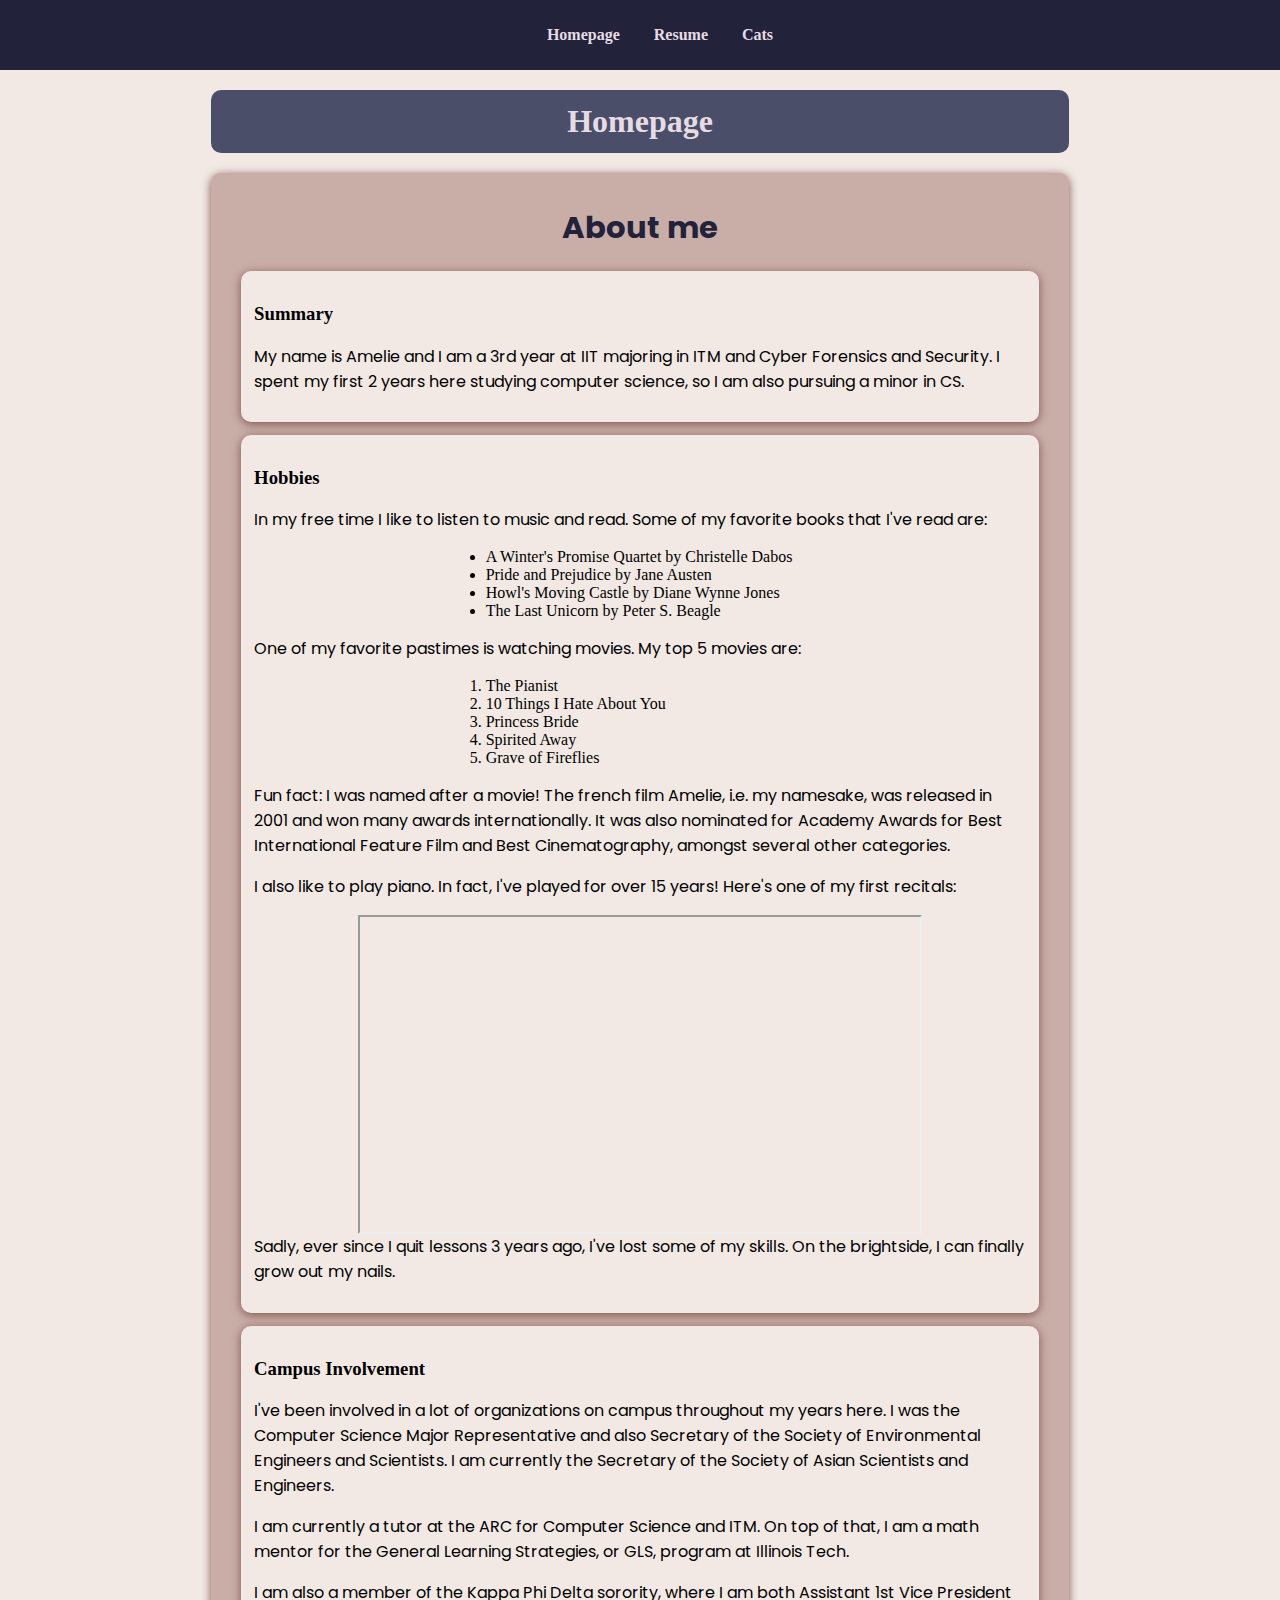
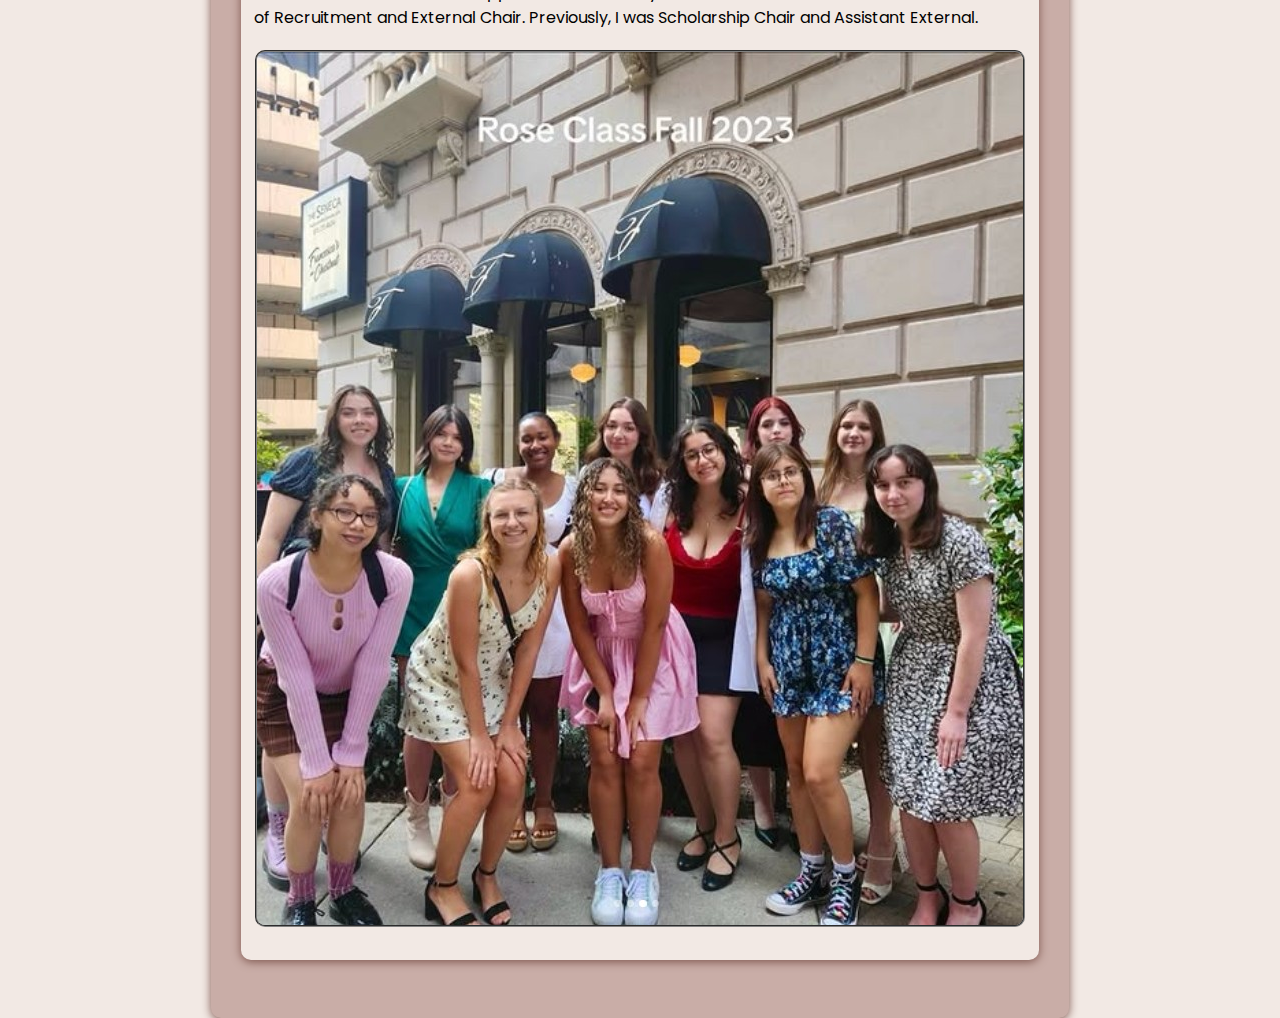
<file: index.html>
<!DOCTYPE html>
<html lang="en">
<head>
  <meta charset="utf-8">
  <title>Homepage</title>
  <link rel="stylesheet" href="css/style.css">
  <link rel="reset" href="css/reset.css">
</head>

<body>
  <nav>
    <ul>
      <li><a href="index.html">Homepage</a></li>
      <li><a href="resume.html">Resume</a></li>
      <li><a href="cats.html">Cats</a></li>
    </ul>
  </nav>
  <main>
    <h1 id="homepage" class="home">Homepage</h1> 
    <div class="container">
      <h2>About me</h2>
      <section id="about-me" class="home">
        <h3>Summary</h3>
        <p>My name is Amelie and I am a 3rd year at IIT majoring in ITM and Cyber Forensics and Security. 
          I spent my first 2 years here studying computer science, so I am also pursuing a minor in CS.</p>
      </section>
      
      <section id="hobbies" class="home">
        <h3>Hobbies</h3>
        <p>In my free time I like to listen to music and read. Some of my favorite books that I've read are:</p>
        <ul class="hobby-list">
          <li>A Winter's Promise Quartet by Christelle Dabos</li>
          <li>Pride and Prejudice by Jane Austen</li>
          <li>Howl's Moving Castle by Diane Wynne Jones</li>
          <li>The Last Unicorn by Peter S. Beagle</li>
        </ul>
        <p>One of my favorite pastimes is watching movies. My top 5 movies are:</p>
        <ol class="hobby-list">
          <li>The Pianist</li>
          <li>10 Things I Hate About You</li>
          <li>Princess Bride</li>
          <li>Spirited Away</li>
          <li>Grave of Fireflies</li>
        </ol>
        <p>Fun fact: I was named after a movie! The french film Amelie, i.e. my namesake, was released in 2001 and won many awards internationally. It was also 
        nominated for Academy Awards for Best International Feature Film and Best Cinematography, amongst several other categories.</p>            
        <p>I also like to play piano. In fact, I've played for over 15 years! Here's one of my first recitals:</p>
        <iframe width="560" height="315" src="https://www.youtube.com/embed/2jISie4NhV0?si=1bCeDDrZWQEXn5vl" title="YouTube video player" allow="accelerometer; autoplay; clipboard-write; encrypted-media; gyroscope; picture-in-picture; web-share" referrerpolicy="strict-origin-when-cross-origin" allowfullscreen></iframe>
        <p>Sadly, ever since I quit lessons 3 years ago, I've lost some of my skills. On the brightside, I can finally grow out my nails.</p>
      </section>
      
      <section id="camp_inv" class="home">
        <h3>Campus Involvement</h3>
        <p>I've been involved in a lot of organizations on campus throughout my years here. I was the Computer Science Major Representative and also Secretary
        of the Society of Environmental Engineers and Scientists. I am currently the Secretary of the Society of Asian Scientists and Engineers.</p>
        <p>I am currently a tutor at the ARC for Computer Science and ITM. On top of that, I am a math mentor for the General Learning Strategies, or GLS, program at Illinois Tech.</p>
        <p>I am also a member of the Kappa Phi Delta sorority, where I am both Assistant 1st Vice President of Recruitment and External Chair. Previously, I was Scholarship Chair and Assistant External.</p>
        <img src="media/kpd_rose_class.jpg" alt="Kappa Phi Delta Sorority Rose Class Fall 2023, outside of Francesca's on Chestnut.">
      </section>
    </div>
  </main>
</body>
</html>
</file>
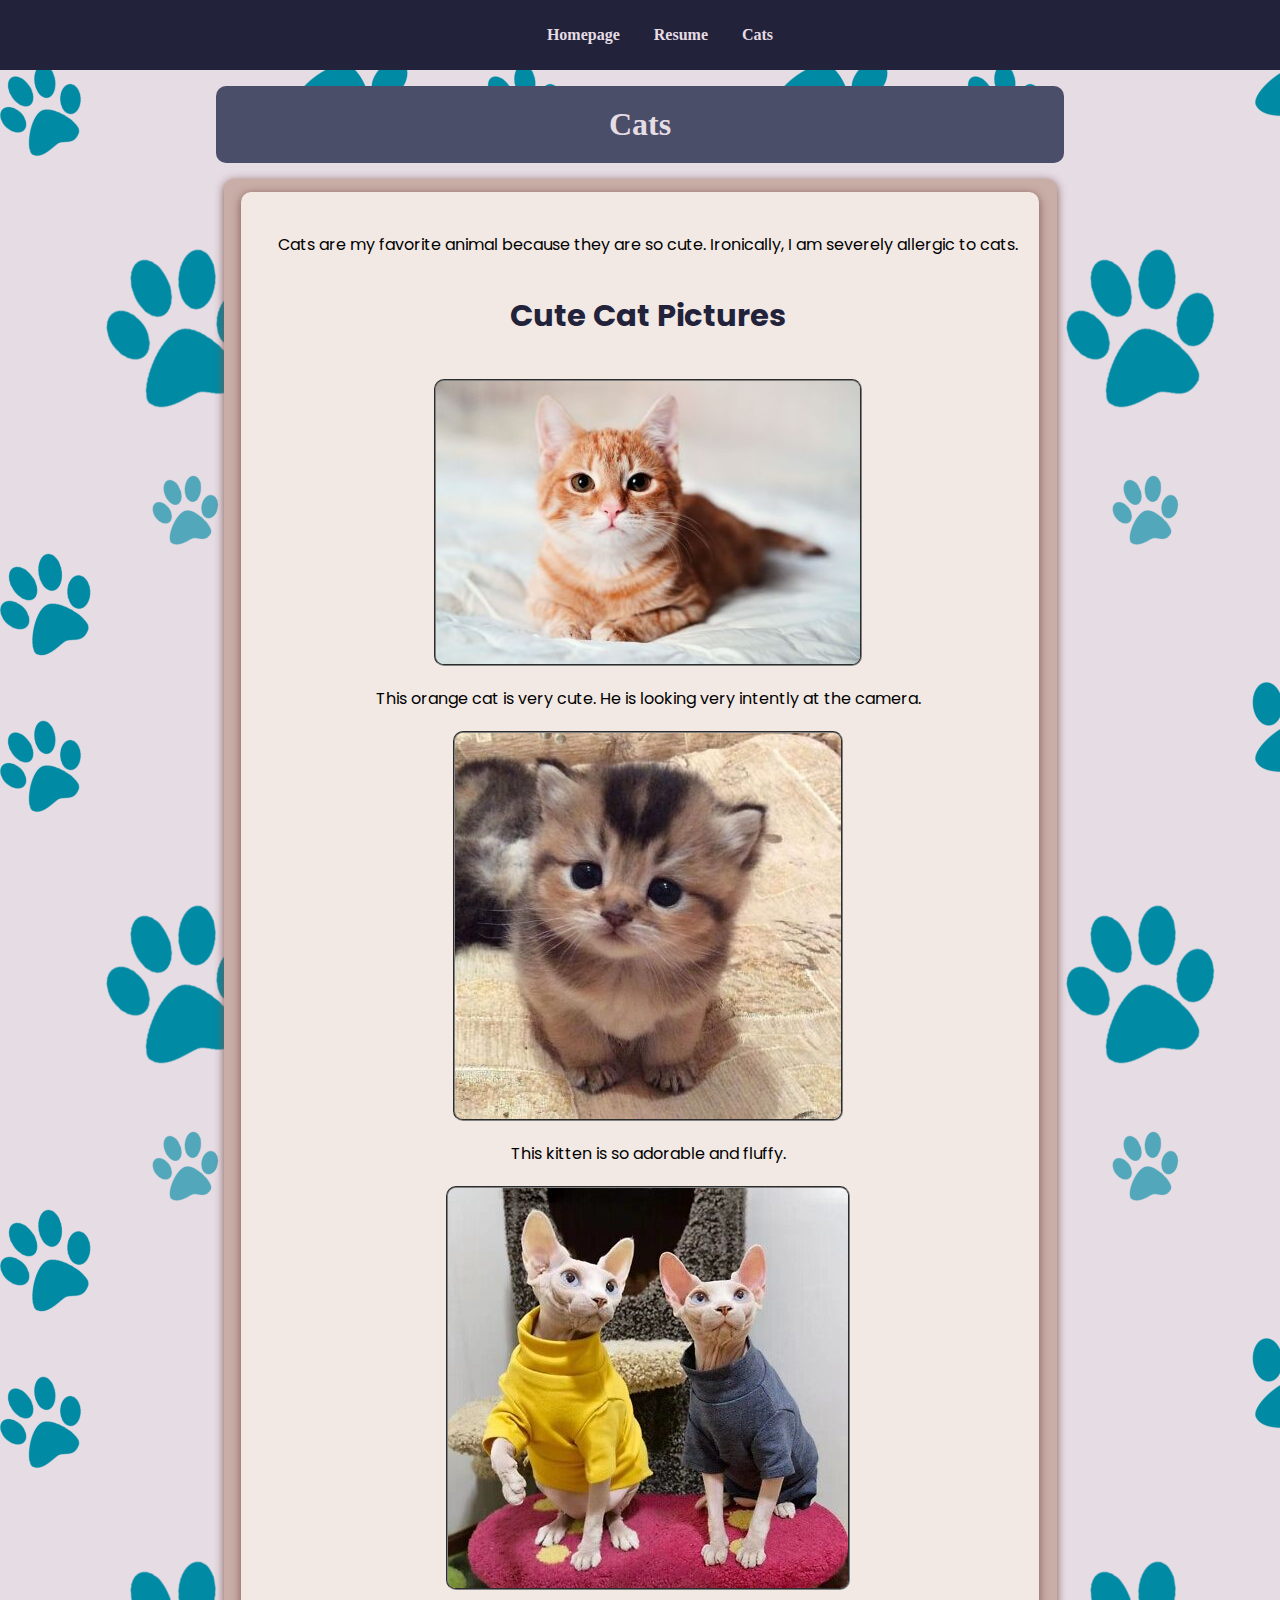
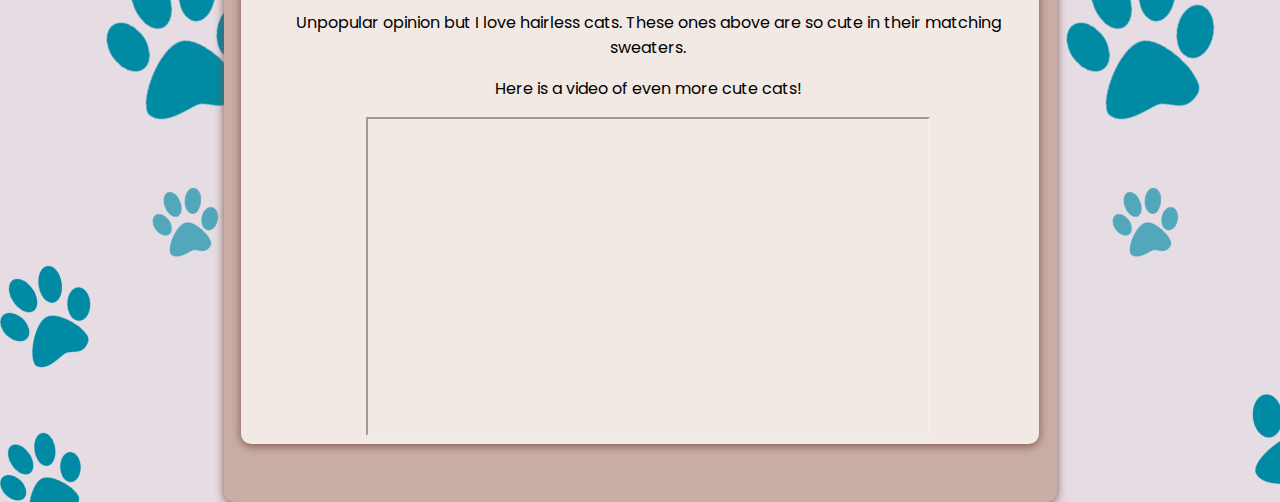
<file: cats.html>
<!DOCTYPE html>
<html lang="en">
<head>
  <meta charset="utf-8">
  <title>Cats</title>
  <link rel="stylesheet" href="css/style.css">
  <link rel="reset" href="css/reset.css">
</head>

<body id="cats-body">
  <nav>
    <ul>
      <li><a href="index.html">Homepage</a></li>
      <li><a href="resume.html">Resume</a></li>
      <li><a href="cats.html">Cats</a></li>
    </ul>
  </nav>
  <main id="cats">
    <h1 class="cats">Cats</h1>
    <div class="container">
      <section class="cats">
        <p>Cats are my favorite animal because they are so cute. Ironically, I am severely allergic to cats.</p>
        <h2>Cute Cat Pictures</h2>
        <img src="media/cat1.jpg" alt="Orange cat laying on white sheets facing camera.">
        <p>This orange cat is very cute. He is looking very intently at the camera.</p>
        <img src="media/cat2.jpg" alt="Small, cute fluffy kitten sitting on a cushion.">
        <p>This kitten is so adorable and fluffy.</p>
        <img src="media/cat3.jpg" alt="2 hairless cats sitting on a catree, left cat wearing a yellow sweater, right cat wearing a blue-gray sweater.">   
        <p>Unpopular opinion but I love hairless cats. These ones above are so cute in their matching sweaters.</p>
        <p>Here is a video of even more cute cats!</p>
        <iframe width="560" height="315" src="https://www.youtube.com/embed/BgIgKcqPd4k?si=SM7JoMPrveOSrSDV" title="YouTube video player" allow="accelerometer; autoplay; clipboard-write; encrypted-media; gyroscope; picture-in-picture; web-share" referrerpolicy="strict-origin-when-cross-origin" allowfullscreen></iframe>
      </section>
    </div>
  </main>
</body>
</html>
</file>
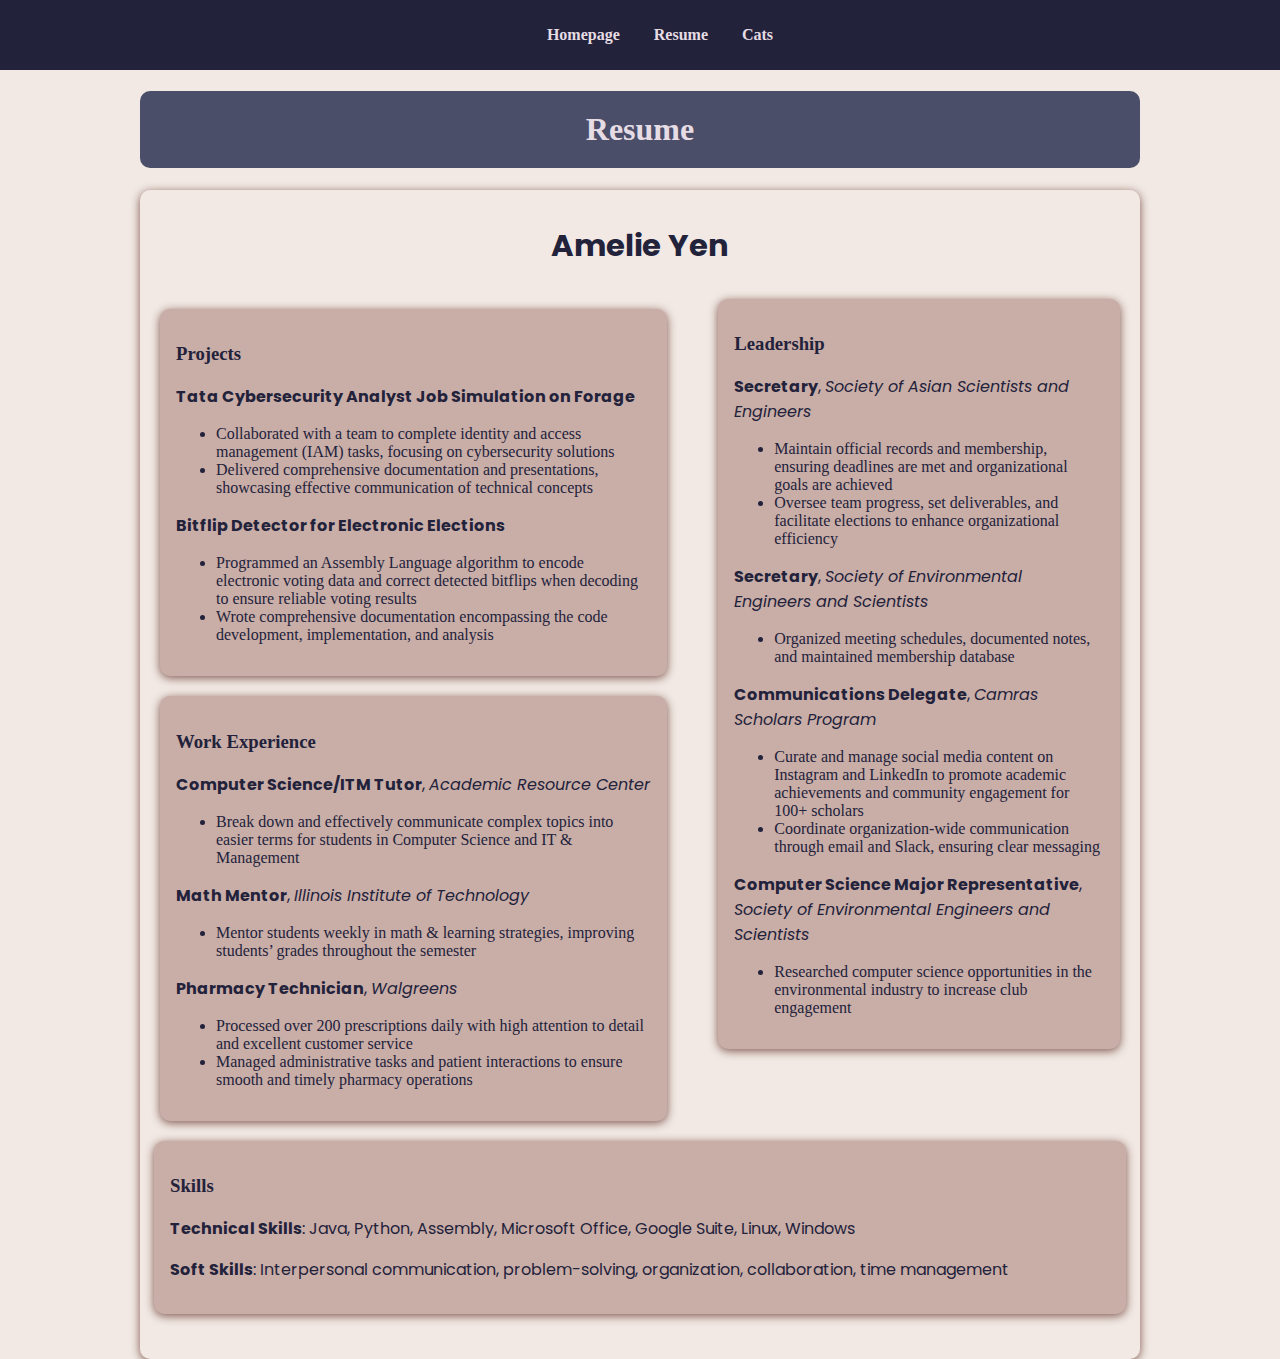
<file: resume.html>
<!DOCTYPE html>
<html lang="en">
<head>
  <meta charset="utf-8">
  <title>Resume</title>
  <link rel="stylesheet" href="css/style.css">
  <link rel="reset" href="css/reset.css">
</head>

<body>
  <nav>
    <ul>
      <li><a href="index.html">Homepage</a></li>
      <li><a href="resume.html">Resume</a></li>
      <li><a href="cats.html">Cats</a></li>
    </ul>
  </nav>
  <main id="resume">
    <h1>Resume</h1>
    <div class="container" id="resume-container">
      <h2>Amelie Yen</h2>
      <div class="resume-layout">
        <div class="resume-left-layout">
          <section id="project" class="resume">
            <h3>Projects</h3>
            <p><b>Tata Cybersecurity Analyst Job Simulation on Forage</b></p>
            <ul>
              <li>Collaborated with a team to complete identity and access management (IAM) tasks, focusing on cybersecurity solutions</li>
              <li>Delivered comprehensive documentation and presentations, showcasing effective communication of technical concepts</li>
            </ul>
            <p><b>Bitflip Detector for Electronic Elections</b></p>
            <ul>
              <li>Programmed an Assembly Language algorithm to encode electronic voting data and correct detected bitflips when decoding to ensure reliable voting results</li>
              <li>Wrote comprehensive documentation encompassing the code development, implementation, and analysis</li>
            </ul>
          </section>
          
          <section id="work" class="resume">
            <h3>Work Experience</h3>
            <p><b>Computer Science/ITM Tutor</b>, <em>Academic Resource Center</em></p>
            <ul>
              <li>Break down and effectively communicate complex topics into easier terms for students in Computer Science and IT & Management</li>
            </ul>
            <p><b>Math Mentor</b>, <em>Illinois Institute of Technology</em></p>
            <ul>
              <li>Mentor students weekly in math & learning strategies, improving students’ grades throughout the semester</li>
            </ul>
            <p><b>Pharmacy Technician</b>, <em>Walgreens</em></p>
            <ul>
              <li>Processed over 200 prescriptions daily with high attention to detail and excellent customer service</li>
              <li>Managed administrative tasks and patient interactions to ensure smooth and timely pharmacy operations</li>
            </ul>
          </section>
        </div>
        
        <section id="leadership" class="resume">
          <h3>Leadership</h3>
          <p><b>Secretary</b>, <em>Society of Asian Scientists and Engineers</em></p>
          <ul>
            <li>Maintain official records and membership, ensuring deadlines are met and organizational goals are achieved</li>
            <li>Oversee team progress, set deliverables, and facilitate elections to enhance organizational efficiency</li>
          </ul>
          <p><b>Secretary</b>, <em>Society of Environmental Engineers and Scientists</em></p>
          <ul>
            <li>Organized meeting schedules, documented notes, and maintained membership database</li>
          </ul>
          <p><b>Communications Delegate</b>, <em>Camras Scholars Program</em></p>
          <ul>
            <li>Curate and manage social media content on Instagram and LinkedIn to promote academic achievements and community engagement for 100+ scholars</li>
            <li>Coordinate organization-wide communication through email and Slack, ensuring clear messaging</li>
          </ul>
          <p><b>Computer Science Major Representative</b>, <em>Society of Environmental Engineers and Scientists</em></p>
          <ul>
            <li>Researched computer science opportunities in the environmental industry to increase club engagement</li>
          </ul>
        </section>
      </div>  
      <section id="skills" class="resume">
      <h3>Skills</h3>
      <p><b>Technical Skills</b>: Java, Python, Assembly, Microsoft Office, Google Suite, Linux, Windows</p>
      <p><b>Soft Skills</b>: Interpersonal communication, problem-solving, organization, collaboration, time management</p>
      </section>
    </div>
  </main>
</body>
</html>
</file>
<file: css/style.css>
@import url('https://fonts.googleapis.com/css2?family=Poppins:wght@300;400;700&display=swap');

/*Universal styling */
body {
  font-family: 'Lucida Bright', Georgia, serif;
  background-color: #f2e9e4;
  margin: 0;
  padding: 0;
}

h1 {
  background-color: #4a4e69;
  color: #E6DCE4;
  text-align: center;
  padding: 20px;
  border-radius: 10px;
}

h2 {
  color: #22223b;
  font-size: 23pt;
  padding: 20px;
  margin: 0;
  text-align: center;
}

h2, p {
  font-family: 'Poppins', sans-serif;
}

nav {
  display: flex;
  justify-content: center;
  text-align: center;
  background-color: #22223b;
  color: #E6DCE4;
  padding: 10px 0;
}

nav li {
  list-style: none;
  display: inline;
  vertical-align: center;
}

nav a {
  color: #E6DCE4;
  font-weight: bold;
  padding: 10px 15px;
  margin: auto;
  text-decoration: none;
}

nav a:hover {
  color: #c9ada7;
}

section {
  border-radius: 10px;
  box-shadow: 0 2px 10px #7e564e;
}

.container {
  border-radius: 10px;
  box-shadow: 0 2px 10px #7e564e;
  margin: 0 auto;
  width: max-content;
  padding-bottom: 5vh;
  padding-top: 1vw;
  background-color: #c9ada7;
  gap: 2rem; 
}

img {
  display: block;
  margin: 0 auto;
  border: 2.5px groove gray;
  border-radius: 10px;
  margin-top: 20px;
  margin-bottom: 20px;
}

iframe {
  display: block;
  margin: 0 auto;
}

p {
  margin: 0 auto;
  text-align: left;
  margin-bottom: 1rem;
}

/*Homepage*/
.home {
  width: 65vw;
  margin: 0 auto;
  padding: 1vw;
}

h1.home {
  margin: 20px auto;
  margin-bottom: 20px;
  margin-top: 20px;
}

section.home  {
  max-width: 90%;
  margin-bottom: 1vw;
  background-color: #f2e9e4;
}

.hobby-list {
  padding-left: 30%;
}

/*Resume page*/
.resume {
  max-width: 1000px;
  background-color: #c9ada7;
  color: #22223b;
  padding: 1rem;
  margin: 20px 20px;
}

#resume {
  max-width: 1000px;
  margin: 0 auto;
}

#resume-container {
  background-color: #f2e9e4;
}

#skills {
  margin: 0 auto;
  width: 94%;  
}

.resume-layout {
  display: flex;
  justify-content: space-between;
  align-items: flex-start;
  max-width: 1000px;
  margin: 0 auto;
}

#project, #work {
  width: 85%;
}

#leadership {
  width: 71%;
  margin-top: 10px;
  order: 1;
}

/*Cats page*/
h1.cats {
  width: 50.5rem;
  margin: 0 auto;
  margin-top: 1rem;
  margin-bottom: 1rem;
}
section.cats {
  width: 90%;
  margin: 0 auto;
  margin-bottom: 1vw;
  padding: 1%;
  padding-left: 2em;
  padding-right: 1em;
  padding-top: 2.5em;
  background-color: #f2e9e4;
}

#cats-body {
  background-image: url("../media/cat_background.png");
  background-color: rgb(230, 220, 228)
}

#cats-body p {
  text-align: center;
}
</file>
